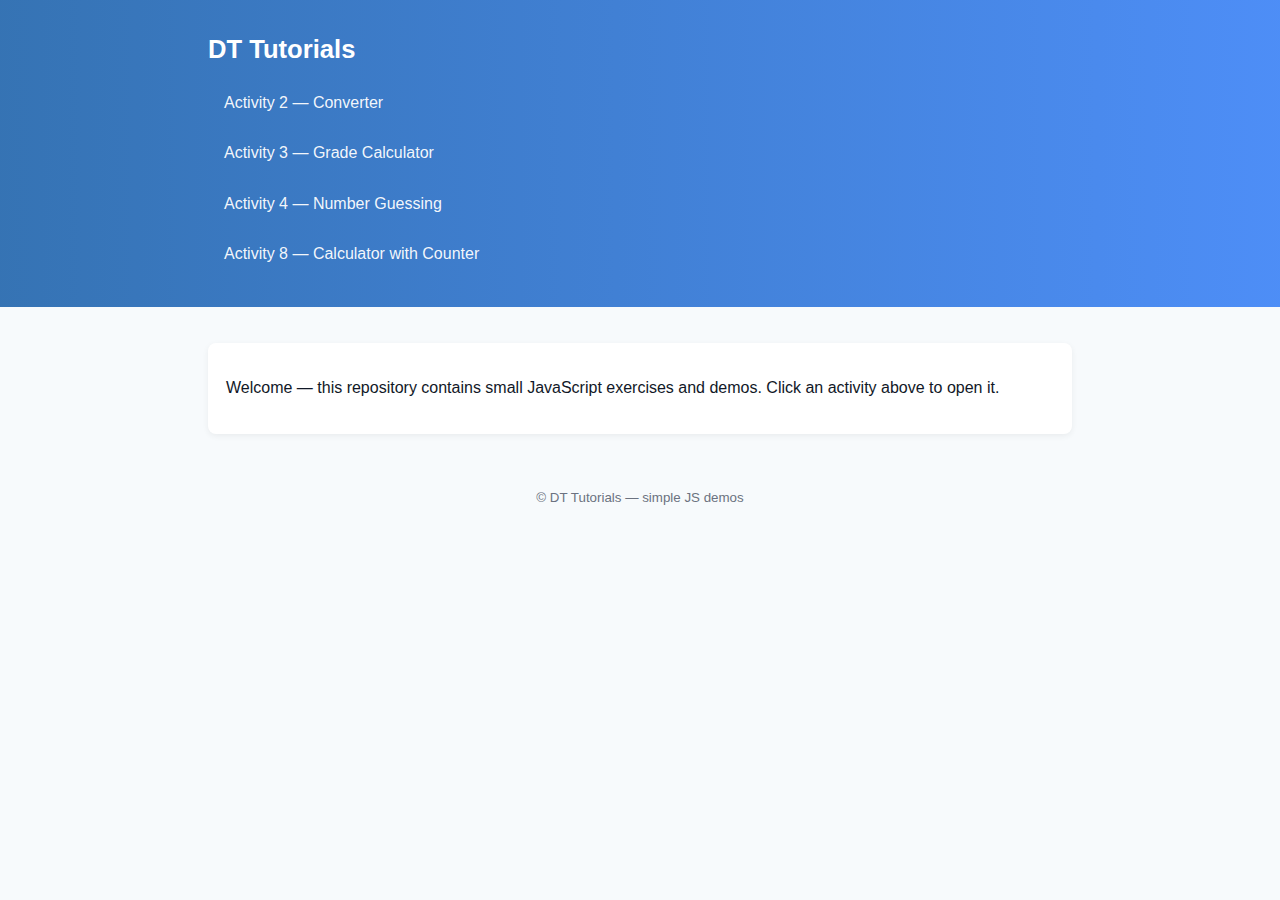
<file: index.html>
<!DOCTYPE html>
<html lang="en">
<head>
    <meta charset="UTF-8">
    <meta name="viewport" content="width=device-width, initial-scale=1.0">
    <title>DT Tutorials</title>
    <link rel="stylesheet" href="styles.css">
    <script src="object.js" defer></script>

    <!-- <script>
    const multiply = (a, b) => a * b;
    console.log(multiply(4, 5)); // Output: 20
  </script> -->
  
    <style>
        /* div {
          color: red;
          font-size: 40px;  
        }

        #boxid1 {
            color: violet;
            font-size: 40px;
        }

        #boxid2 {
            color: rgb(134, 90, 0);
            font-size: 40px;
        }

        #boxid3 {
            color: rgb(255, 89, 0);
            font-size: 40px;
        }

        div p {
            color: blue;
            font-size: 40px;
        } */

        /* .boxmodel {
            padding: 10px;
            background-color: lightcoral;
            border: 5px solid black;
            margin: 30px;
            display: flex;
            flex-direction: column-reverse;
            justify-content: center;
            align-items: center;
            height: 50px;
            border-radius: 10px;
        }

        .img {
            width: 600px;
            height: 200px;
            border-radius: 10px;
            justify-content: center;
            align-items: center;
        } */


        /* body {
      font-family: Arial, sans-serif;
      padding: 20px;
      max-width: 500px;
      margin: auto;
    }
    label, input {
      display: block;
      margin-bottom: 10px;
    }
    #results {
      margin-top: 20px;
      font-weight: bold;
    } */

    </style>
</head>
<body>
    <header class="site-header">
        <div class="container">
            <h1>DT Tutorials</h1>
            <nav>
                <ul class="nav-list">
                    <li><a href="Activity-2/converter.html">Activity 2 — Converter</a></li>
                    <li><a href="Activity-3/gradecalculator.html">Activity 3 — Grade Calculator</a></li>
                    <li><a href="Activity-4/numberguessing.html">Activity 4 — Number Guessing</a></li>
                    <li><a href="Activity-8/calculatorWithCounter.html">Activity 8 — Calculator with Counter</a></li>
                </ul>
            </nav>
        </div>
    </header>

    <main class="container">
        <section class="hero">
            <p>Welcome — this repository contains small JavaScript exercises and demos. Click an activity above to open it.</p>
        </section>
    </main>

    <footer class="site-footer container">
        <small>© DT Tutorials — simple JS demos</small>
    </footer>
    <!-- <h1>Heading</h1>
    <h2>Heading 2</h2>
    <h3>Heading 3</h3>
    <h4>Heading 4</h4>
    <h5>Heading 5</h5>
    <h6>Heading 6</h6>
    <p>This is a paragraph tag</p>
    <span>This is a span tag.<br><i><strong>The big brown fox</strong></i></span>
    <hr>
    <br> -->

    <!-- <form>
        <input type="email" name="email" class="email"/>
        <input type="password" name="password" class="password"/>
        <button>Login</button>
    </form> -->

    <!-- <div>
     <p>This is the descendant</p>
    </div>
    <div class="box1" id="boxid1">
        Div 1
    </div>
    <div class="box2" id="boxid2">
        Div 2
    </div>
    <div class="box3" id="boxid3">
        Div 3
    </div> -->

        <!-- <div class="boxmodel">
            <p>This is the content</p>
        </div>
        <div class="boxmodel">
            <p>This is the content 2</p>
        </div>
        <div class="boxmodel">
            <p>This is the content 3</p>
        </div>
        <img class="img" src="bg.jpg" />
        <iframe width="560" height="315" src="https://www.youtube.com/embed/JuZQEzCJirs?si=NhRSXkrdC6dMRAPd" title="YouTube video player" frameborder="0" allow="accelerometer; autoplay; clipboard-write; encrypted-media; gyroscope; picture-in-picture; web-share" referrerpolicy="strict-origin-when-cross-origin" allowfullscreen></iframe> -->
    
    <!-- <h2>Student Grade Calculator</h2>

  <label for="project">Project (25%)</label>
  <input type="number" id="project" min="0" max="100" />

  <label for="quiz">Quiz (15%)</label>
  <input type="number" id="quiz" min="0" max="100" />

  <label for="midterm">Midterm (25%)</label>
  <input type="number" id="midterm" min="0" max="100" />

  <label for="finals">Finals (25%)</label>
  <input type="number" id="finals" min="0" max="100" />

  <label for="activities">Activities (10%)</label>
  <input type="number" id="activities" min="0" max="100" />

  <button id="calculateBtn" onclick="calculateGrade()">Calculate Grade</button>

  <div id="results">
    <p>Average: <span id="average">--</span></p>
    <p>Remarks: <span id="remarks">--</span></p>
  </div> -->


</body>
</html>
</file>
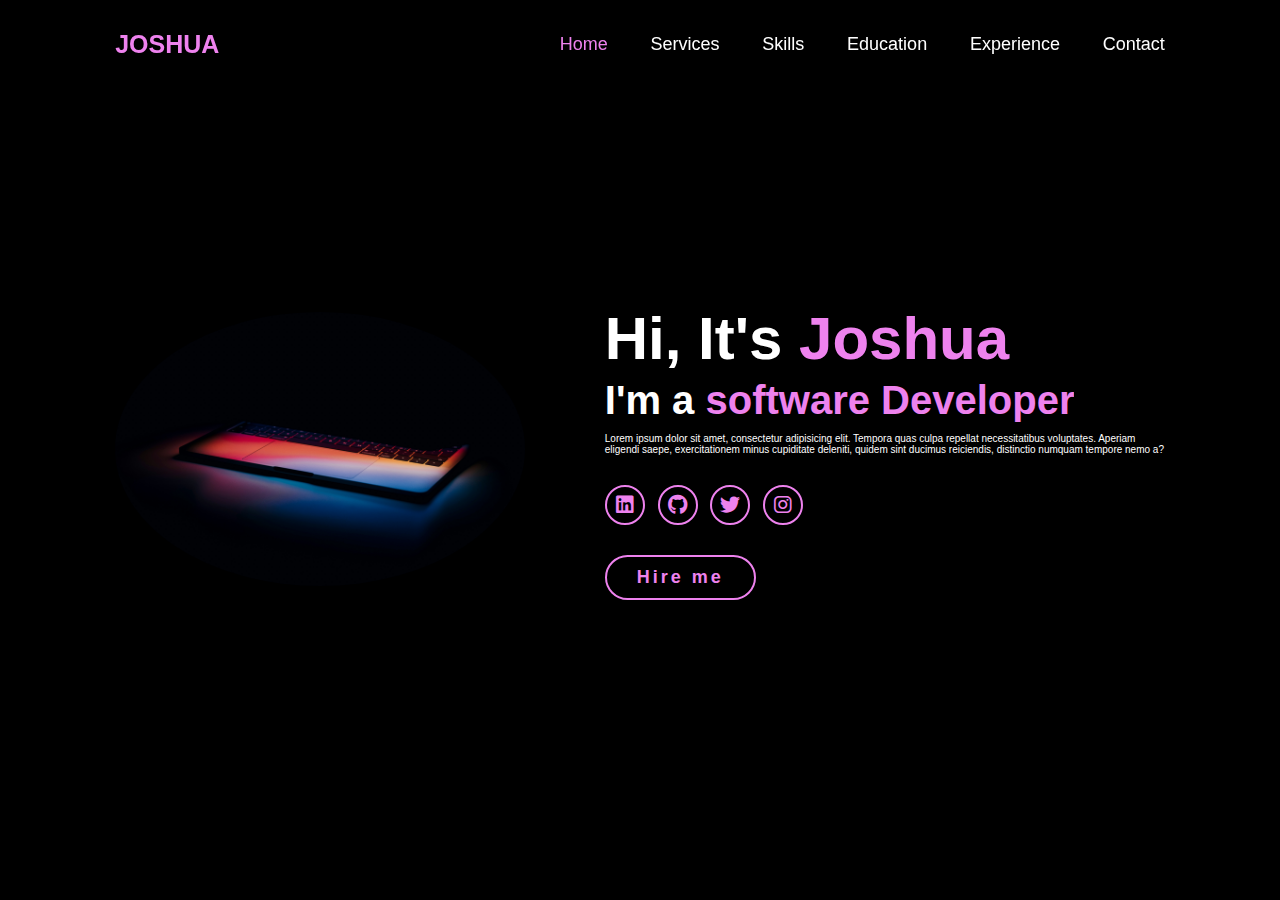
<file: Activity-1/index.html>
<!DOCTYPE html>
<html lang="en">
<head>
    <meta charset="UTF-8">
    <meta name="viewport" content="width=device-width, initial-scale=1.0">
    <link rel="stylesheet" href="https://cdnjs.cloudflare.com/ajax/libs/font-awesome/6.4.2/css/all.min.css">
    <link rel="stylesheet" href="style.css">
    <title>Portfolio Website</title>
</head>
<body>
    <header>
        <a href="#" class="logo">JOSHUA</a>
        <nav>
            <a href="#" class="active">Home</a>
            <a href="#">Services</a>
            <a href="#">Skills</a>
            <a href="#">Education</a>
            <a href="#">Experience</a>
            <a href="#">Contact</a>
        </nav>
    </header>
    <section class="home">
        <div class="home-img">
            <img src="main.jpg" alt="Laptop keyboard illuminated by colorful gradient light in a dark environment, creating a moody and creative atmosphere">
        </div>
        <div class="home-content">
            <h1>Hi, It's <span>Joshua</span></h1>
            <h3 class="typing-text">I'm a <span></span></h3>
            <p>Lorem ipsum dolor sit amet, consectetur adipisicing elit. Tempora quas culpa repellat necessitatibus voluptates. Aperiam eligendi saepe, exercitationem minus cupiditate deleniti, quidem sint ducimus reiciendis, distinctio numquam tempore nemo a?</p>
            <div class="social-icons">
                <a href="#"><i class="fa-brands fa-linkedin"></i></a>
                <a href="#"><i class="fa-brands fa-github"></i></a>
                <a href="#"><i class="fa-brands fa-twitter"></i></a>
                <a href="#"><i class="fa-brands fa-instagram"></i></a>
            </div>
            <a href="#" class="btn">Hire me</a>
        </div>
    </section>
</body>
</html>
</file>
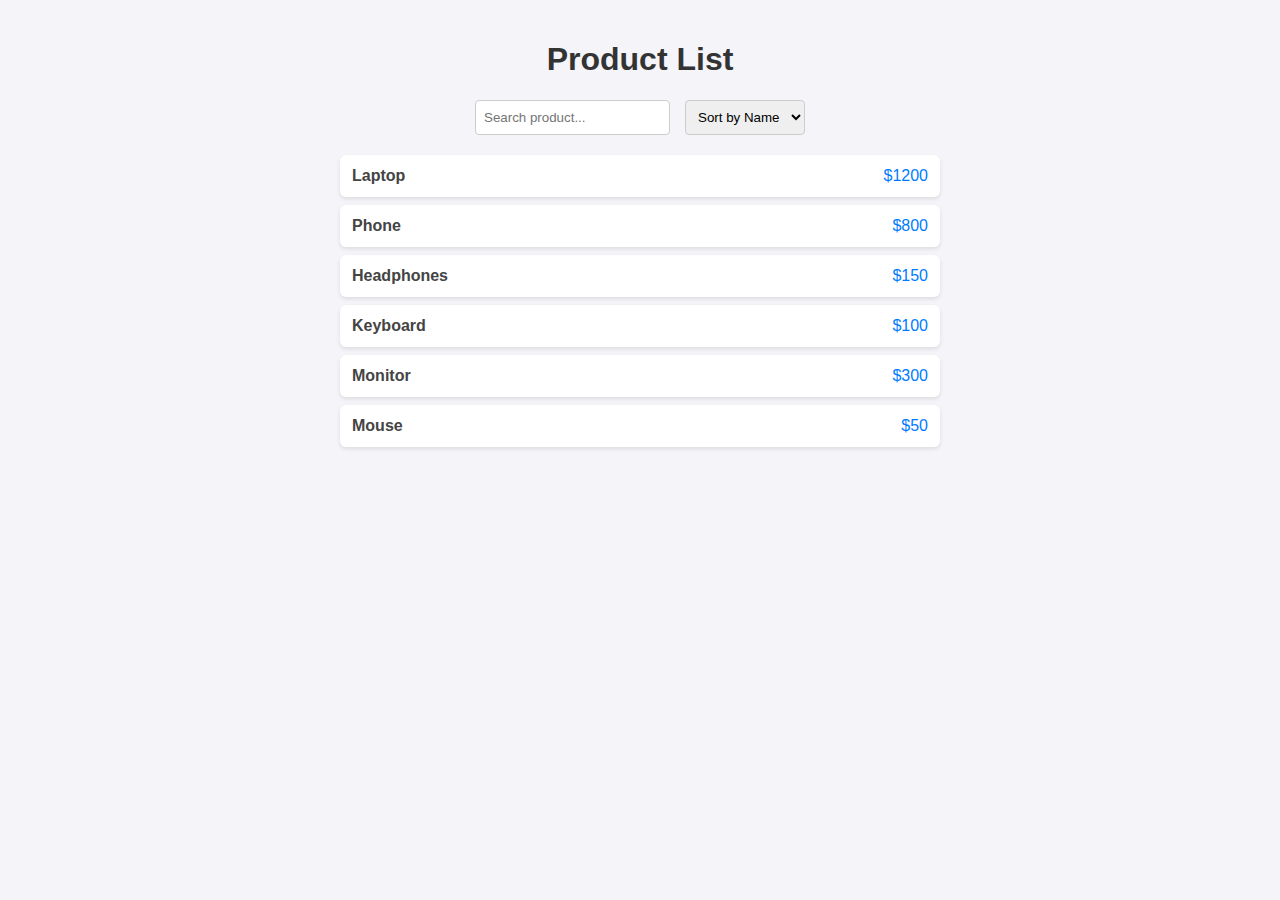
<file: Activity-13/index.html>
<!DOCTYPE html>
<html lang="en">
<head>
  <meta charset="UTF-8">
  <title>Product Filter & Sort</title>
  <style>
    body {
      font-family: Arial, sans-serif;
      background: #f4f4f9;
      margin: 0;
      padding: 20px;
    }

    h1 {
      text-align: center;
      color: #333;
    }

    .controls {
      display: flex;
      justify-content: center;
      gap: 15px;
      margin-bottom: 20px;
    }

    select, input {
      padding: 8px;
      border: 1px solid #ccc;
      border-radius: 4px;
    }

    ul {
      list-style: none;
      padding: 0;
      max-width: 600px;
      margin: auto;
    }

    li {
      background: #fff;
      margin: 8px 0;
      padding: 12px;
      border-radius: 6px;
      box-shadow: 0 2px 4px rgba(0,0,0,0.1);
      display: flex;
      justify-content: space-between;
    }

    .name {
      font-weight: bold;
      color: #444;
    }

    .price {
      color: #007bff;
    }
  </style>
</head>
<body>
  <h1>Product List</h1>

  <div class="controls">
    <input type="text" id="search" placeholder="Search product...">
    <select id="sort">
      <option value="name">Sort by Name</option>
      <option value="price">Sort by Price</option>
    </select>
  </div>

  <ul id="product-list"></ul>

  <script src="script.js"></script>
</body>
</html>
</file>
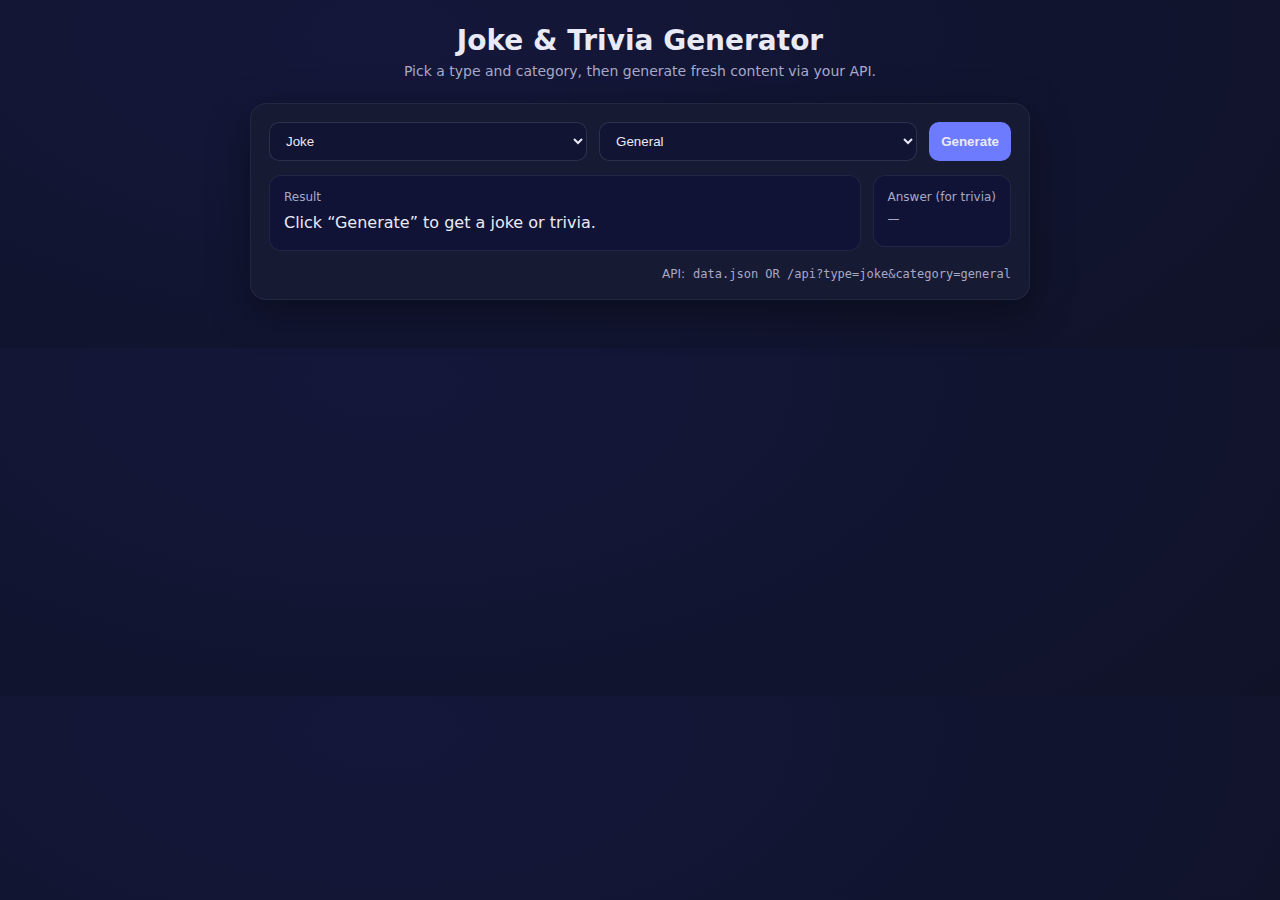
<file: Activity-14/index.html>
<!DOCTYPE html>
<html lang="en">
<head>
  <meta charset="UTF-8" />
  <title>Joke & Trivia Generator</title>
  <meta name="viewport" content="width=device-width, initial-scale=1" />
  <style>
    :root {
      --bg: #0f1226;
      --card: #171a33;
      --accent: #6c7bff;
      --text: #eaeaf7;
      --muted: #a8a8c7;
      --danger: #ff6b6b;
    }
    * { box-sizing: border-box; }
    body {
      margin: 0; padding: 24px; font-family: Inter, system-ui, Arial, sans-serif;
      background: radial-gradient(1200px 600px at 30% 10%, #14173a, #0f1226);
      color: var(--text);
    }
    header { text-align: center; margin-bottom: 20px; }
    h1 { margin: 0 0 6px; font-size: 28px; }
    p.subtitle { margin: 0; color: var(--muted); font-size: 14px; }

    .container {
      max-width: 780px; margin: 24px auto; background: var(--card);
      border: 1px solid rgba(255,255,255,0.06); border-radius: 16px; padding: 18px;
      box-shadow: 0 12px 40px rgba(0,0,0,0.35);
    }

    .controls {
      display: grid; grid-template-columns: 1fr 1fr auto; gap: 12px; margin-bottom: 14px;
    }
    select, button {
      padding: 10px 12px; border-radius: 10px; border: 1px solid rgba(255,255,255,0.12);
      background: #111432; color: var(--text);
      outline: none;
    }
    button {
      background: var(--accent); border: none; font-weight: 600; cursor: pointer;
      transition: transform .06s ease, filter .2s ease;
    }
    button:hover { filter: brightness(1.05); }
    button:active { transform: translateY(1px); }

    .row {
      display: grid; grid-template-columns: 1fr auto; gap: 12px; align-items: start;
    }

    .card {
      background: #101335; border: 1px solid rgba(255,255,255,0.08);
      border-radius: 12px; padding: 14px; min-height: 72px;
    }
    .label { font-size: 12px; color: var(--muted); margin-bottom: 6px; }
    .content { font-size: 16px; line-height: 1.6; word-wrap: break-word; }

    .error {
      margin-top: 8px; padding: 8px 10px; border-radius: 10px;
      background: rgba(255,107,107,0.1); border: 1px solid rgba(255,107,107,0.35);
      color: var(--danger); font-size: 13px; display: none;
    }

    .footer {
      margin-top: 16px; display: flex; gap: 8px; justify-content: flex-end;
    }
    .small { font-size: 12px; color: var(--muted); }
    .endpoint { font-family: ui-monospace, SFMono-Regular, Menlo, monospace; }
  </style>
</head>
<body>
  <header>
    <h1>Joke & Trivia Generator</h1>
    <p class="subtitle">Pick a type and category, then generate fresh content via your API.</p>
  </header>

  <div class="container">
    <div class="controls">
      <select id="type">
        <option value="joke">Joke</option>
        <option value="trivia">Trivia</option>
      </select>

      <select id="category">
        <!-- Joke categories -->
        <option value="general">General</option>
        <option value="programming">Programming</option>
        <option value="dad">Dad</option>
        <!-- Trivia categories -->
        <option value="science">Science</option>
        <option value="history">History</option>
        <option value="geography">Geography</option>
        <option value="sports">Sports</option>
      </select>

      <button id="generate">Generate</button>
    </div>

    <div class="row">
      <div class="card">
        <div class="label">Result</div>
        <div id="result" class="content">Click “Generate” to get a joke or trivia.</div>
      </div>

      <div>
        <div class="card">
          <div class="label">Answer (for trivia)</div>
          <div id="answer" class="content small">—</div>
        </div>
      </div>
    </div>

    <div id="error" class="error">Something went wrong. Please try again.</div>

    <div class="footer small">
      <span>API:</span>
      <span id="endpoint" class="endpoint">/api?type=joke&category=general</span>
    </div>
  </div>

  <script src="app.js"></script>
</body>
</html>
</file>
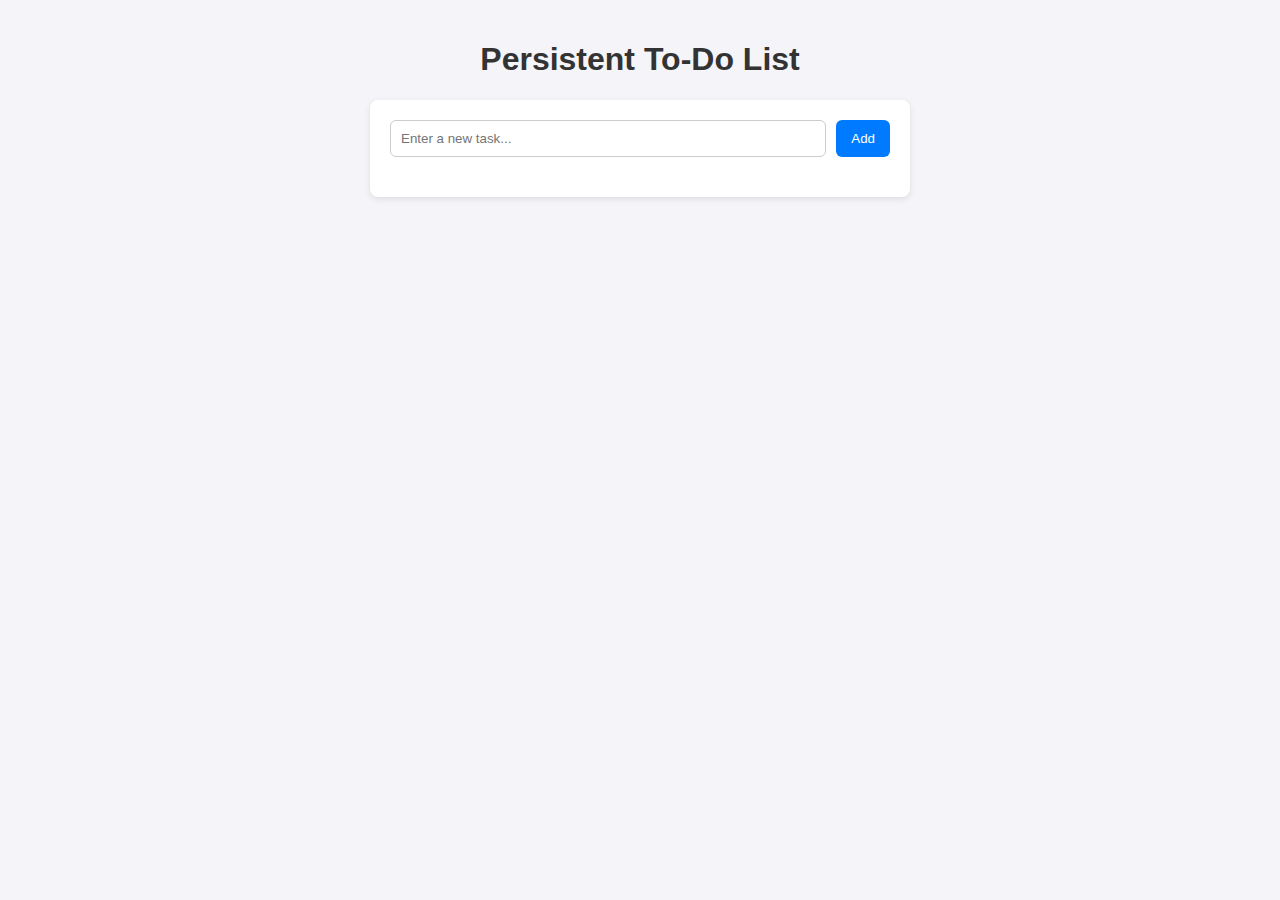
<file: Activity-15/index.html>
<!DOCTYPE html>
<html lang="en">
<head>
  <meta charset="UTF-8">
  <title>Persistent To-Do List</title>
  <style>
    body {
      font-family: Arial, sans-serif;
      background: #f4f4f9;
      margin: 0;
      padding: 20px;
    }

    h1 {
      text-align: center;
      color: #333;
    }

    .todo-container {
      max-width: 500px;
      margin: auto;
      background: #fff;
      padding: 20px;
      border-radius: 8px;
      box-shadow: 0 2px 6px rgba(0,0,0,0.1);
    }

    .input-group {
      display: flex;
      gap: 10px;
      margin-bottom: 20px;
    }

    input[type="text"] {
      flex: 1;
      padding: 10px;
      border: 1px solid #ccc;
      border-radius: 6px;
    }

    button {
      padding: 10px 15px;
      border: none;
      border-radius: 6px;
      background: #007bff;
      color: #fff;
      cursor: pointer;
    }

    button:hover {
      background: #0056b3;
    }

    ul {
      list-style: none;
      padding: 0;
    }

    li {
      display: flex;
      justify-content: space-between;
      align-items: center;
      background: #f9f9f9;
      margin-bottom: 10px;
      padding: 10px;
      border-radius: 6px;
    }

    .completed {
      text-decoration: line-through;
      color: #888;
    }

    .actions button {
      margin-left: 5px;
      background: #dc3545;
    }

    .actions button.edit {
      background: #28a745;
    }

    .actions button:hover {
      opacity: 0.9;
    }
  </style>
</head>
<body>
  <h1>Persistent To-Do List</h1>
  <div class="todo-container">
    <div class="input-group">
      <input type="text" id="taskInput" placeholder="Enter a new task...">
      <button id="addBtn">Add</button>
    </div>
    <ul id="taskList"></ul>
  </div>

  <script src="script.js"></script>
</body>
</html>
</file>
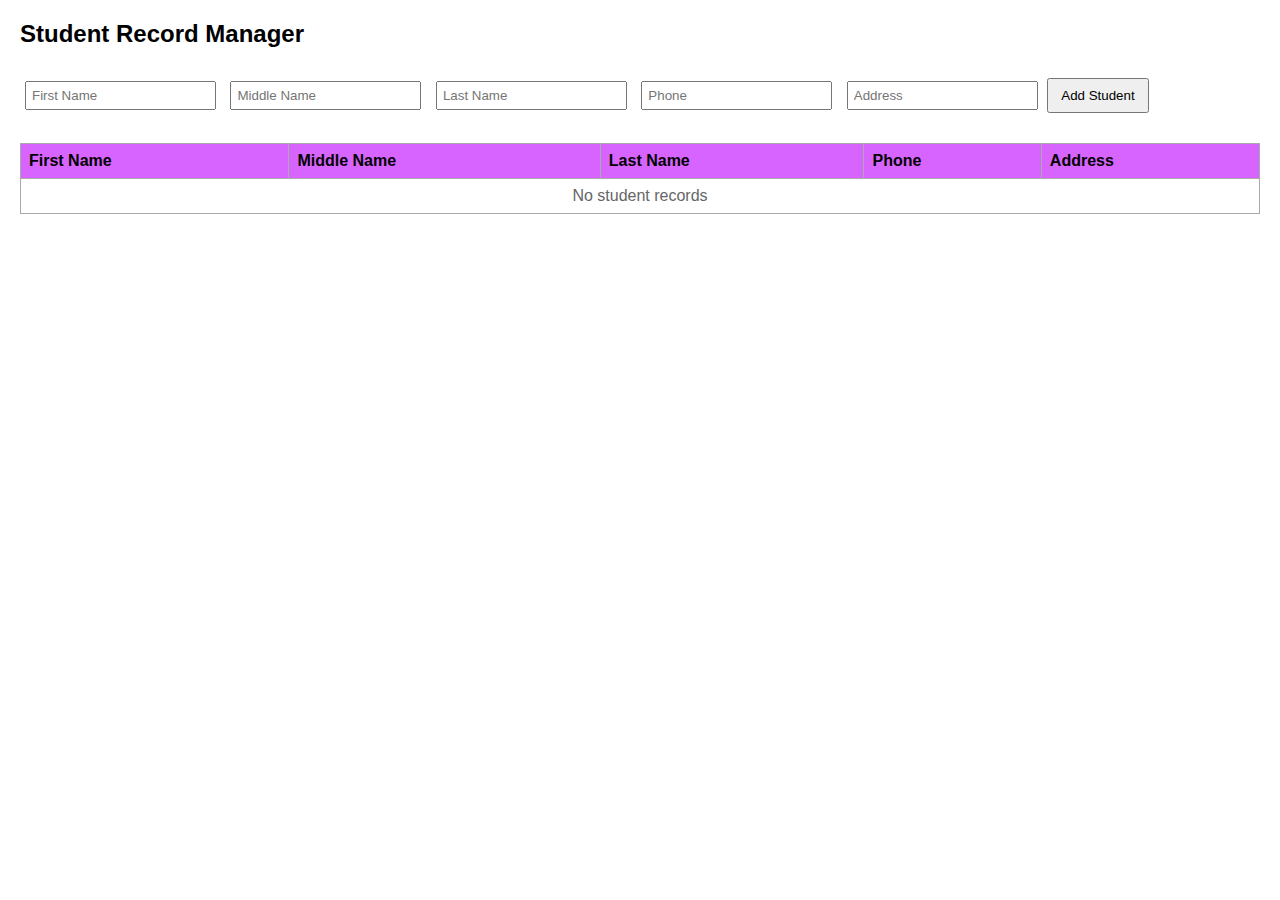
<file: Activity-5/index.html>
<!DOCTYPE html>
<html>
<head>
  <title>Student Record Manager</title>
  <script src="studentRecord.js"></script>
  <style>
    body {
      font-family: Arial, sans-serif;
      margin: 20px;
    }
    input {
      margin: 5px;
      padding: 5px;
    }
    button {
      margin: 10px 0;
      padding: 8px 12px;
    }
    table {
      width: 100%;
      border-collapse: collapse;
      margin-top: 20px;
    }
    th, td {
      border: 1px solid #aaa;
      padding: 8px;
      text-align: left;
    }
    th {
      background-color: #d864ff;
    }
  </style>
</head>
<body>

  <h2>Student Record Manager</h2>

  <div>
    <input type="text" id="firstName" placeholder="First Name">
    <input type="text" id="middleName" placeholder="Middle Name">
    <input type="text" id="lastName" placeholder="Last Name">
    <input type="text" id="phone" placeholder="Phone">
    <input type="text" id="address" placeholder="Address">
    <button id="addBtn">Add Student</button>
  </div>

  <table id="studentTable">
    <thead>
      <tr>
        <th>First Name</th>
        <th>Middle Name</th>
        <th>Last Name</th>
        <th>Phone</th>
        <th>Address</th>
      </tr>
    </thead>
    <tbody>
      <!-- Student rows will appear here -->
    </tbody>
  </table>
</body>
</html>
</body>
</html>
</file>
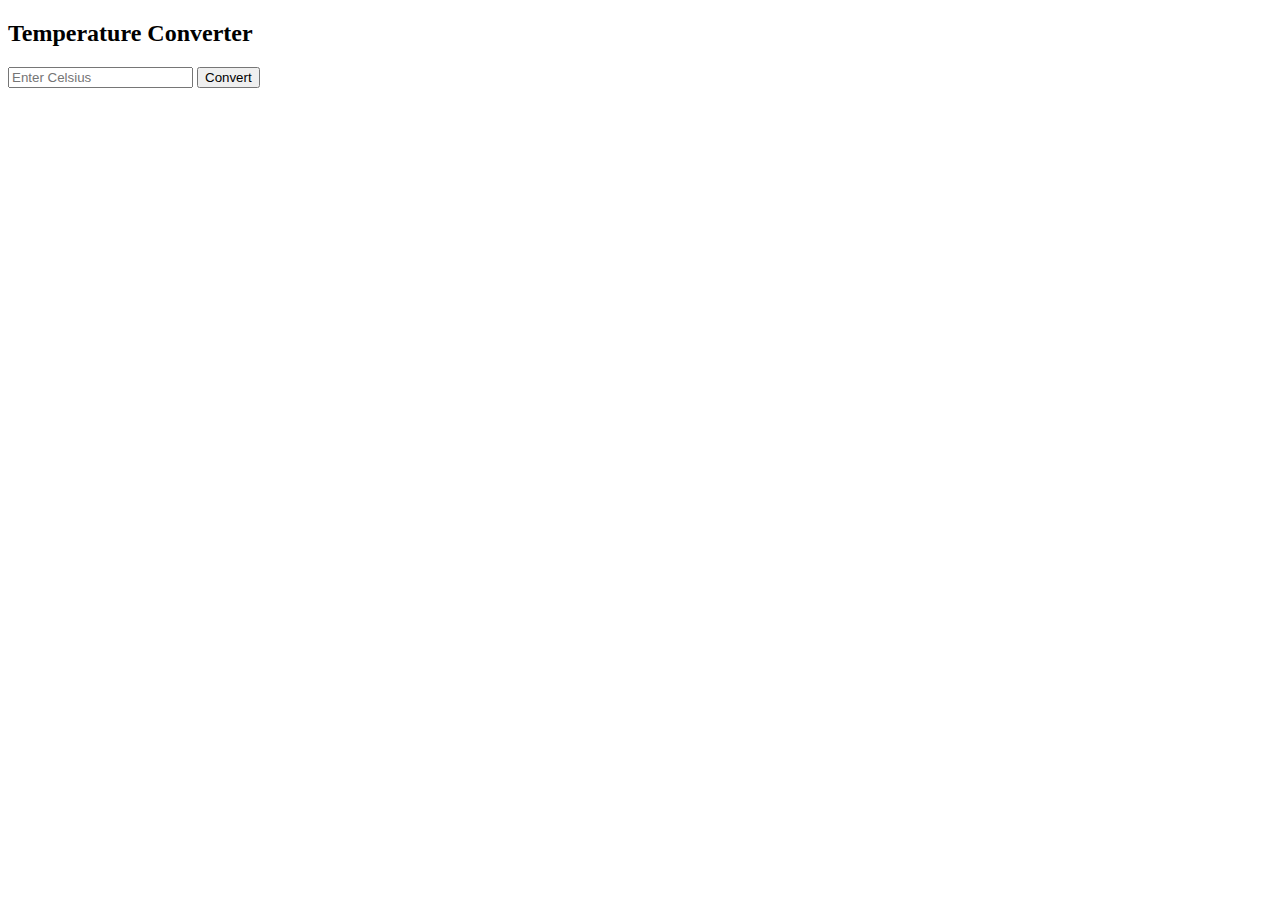
<file: converter.html>
<!DOCTYPE html>
<html lang="en">
<head>
  <meta charset="UTF-8">
  <title>Celsius to Fahrenheit Converter</title>
</head>
<body>

  <h2>Temperature Converter</h2>

  <input type="number" placeholder="Enter Celsius" id="celsius">
  <button onclick="convertTemp()">Convert</button>

  <p id="result"></p>

  <script>
    function convertTemp() {
      let celsius = document.getElementById("celsius").value;
      celsius = parseFloat(celsius);

      if (isNaN(celsius)) {
        document.getElementById("result").textContent = "Please enter a valid number.";
        return;
      }

      let fahrenheit = (celsius * 9/5) + 32;
      document.getElementById("result").textContent = 
        `${celsius}°C is equal to ${fahrenheit.toFixed(2)}°F`;
    }
  </script>

</body>
</html>
</file>
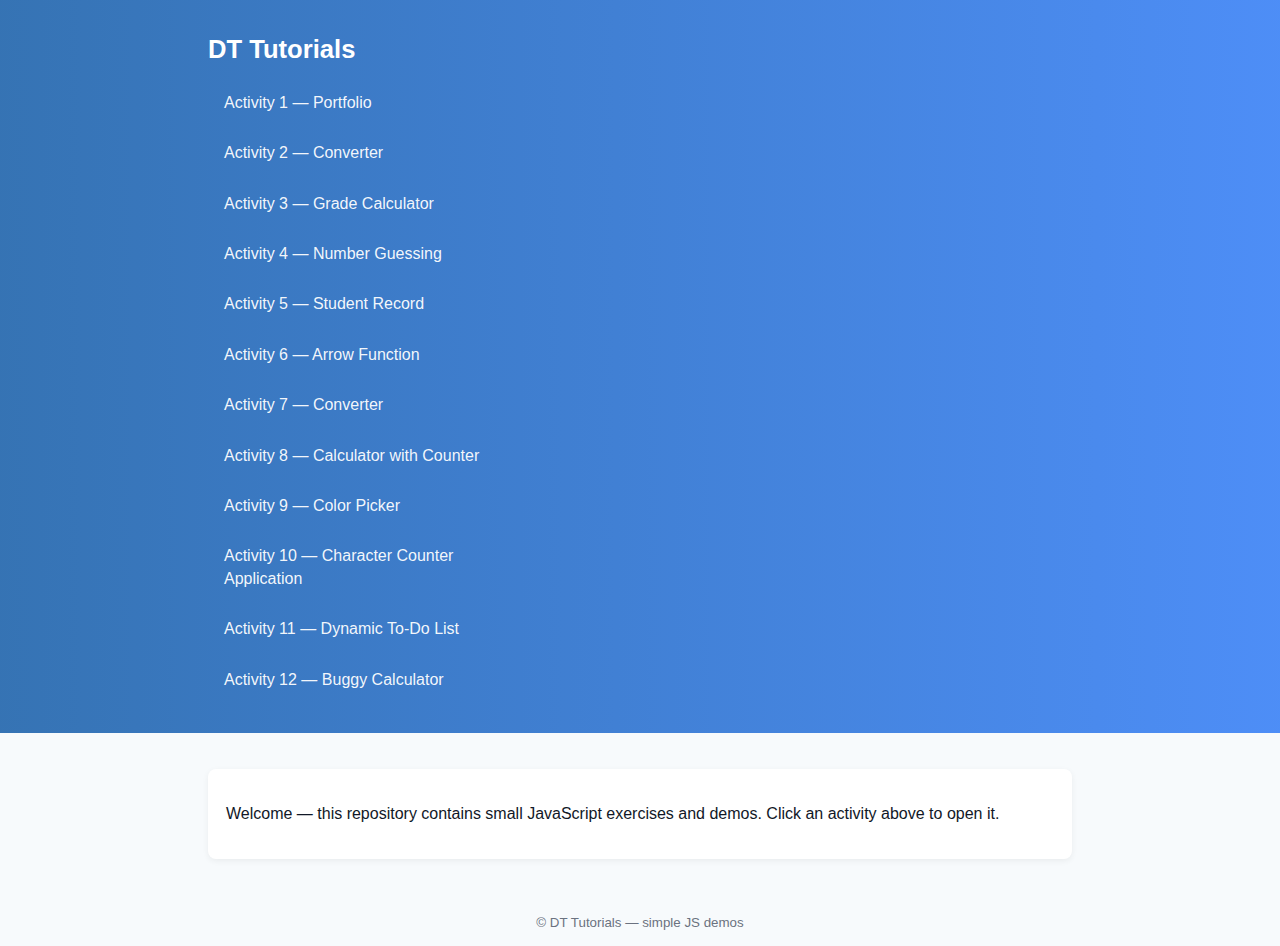
<file: html.html>
<!DOCTYPE html>
<html lang="en">
<head>
    <meta charset="UTF-8">
    <meta name="viewport" content="width=device-width, initial-scale=1.0">
    <title>DT Tutorials</title>
    <link rel="stylesheet" href="styles.css">
        <script src="object.js" defer></script>
</head>
<body>
    <header class="site-header">
        <div class="container">
            <h1>DT Tutorials</h1>
            <nav>
                <ul class="nav-list">
                    <li><a href="Activity-1/index.html">Activity 1 — Portfolio</a></li>
                    <li><a href="Activity-2/converter.html">Activity 2 — Converter</a></li>
                    <li><a href="Activity-3/gradecalculator.html">Activity 3 — Grade Calculator</a></li>
                    <li><a href="Activity-4/numberguessing.html">Activity 4 — Number Guessing</a></li>
                    <li><a href="Activity-5/studentRecord.html">Activity 5 — Student Record</a></li>
                    <li><a href="Activity-6/arrowFunction.js">Activity 6 — Arrow Function</a></li>
                    <li><a href="Activity-7/destructuring.js">Activity 7 — Converter</a></li>
                    <li><a href="Activity-8/calculatorWithCounter.html">Activity 8 — Calculator with Counter</a></li>
                    <li><a href="Activity-9/colorPicker.html">Activity 9 — Color Picker</a></li>
                    <li><a href="Activity-10/characterCounterApp.html">Activity 10 — Character Counter Application</a></li>
                    <li><a href="Activity-11/todoList.html">Activity 11 — Dynamic To-Do List</a></li>
                    <li><a href="Activity-12/buggyCalculator.html">Activity 12 — Buggy Calculator</a></li>
                </ul>
            </nav>
        </div>
    </header>

    <main class="container">
        <section class="hero">
            <p>Welcome — this repository contains small JavaScript exercises and demos. Click an activity above to open it.</p>
        </section>
    </main>

    <footer class="site-footer container">
        <small>© DT Tutorials — simple JS demos</small>
    </footer>
    <!-- <h1>Heading</h1>
    <h2>Heading 2</h2>
    <h3>Heading 3</h3>
    <h4>Heading 4</h4>
    <h5>Heading 5</h5>
    <h6>Heading 6</h6>
    <p>This is a paragraph tag</p>
    <span>This is a span tag.<br><i><strong>The big brown fox</strong></i></span>
    <hr>
    <br> -->

    <!-- <form>
        <input type="email" name="email" class="email"/>
        <input type="password" name="password" class="password"/>
        <button>Login</button>
    </form> -->

    <!-- <div>
     <p>This is the descendant</p>
    </div>
    <div class="box1" id="boxid1">
        Div 1
    </div>
    <div class="box2" id="boxid2">
        Div 2
    </div>
    <div class="box3" id="boxid3">
        Div 3
    </div> -->

        <!-- <div class="boxmodel">
            <p>This is the content</p>
        </div>
        <div class="boxmodel">
            <p>This is the content 2</p>
        </div>
        <div class="boxmodel">
            <p>This is the content 3</p>
        </div>
        <img class="img" src="bg.jpg" />
        <iframe width="560" height="315" src="https://www.youtube.com/embed/JuZQEzCJirs?si=NhRSXkrdC6dMRAPd" title="YouTube video player" frameborder="0" allow="accelerometer; autoplay; clipboard-write; encrypted-media; gyroscope; picture-in-picture; web-share" referrerpolicy="strict-origin-when-cross-origin" allowfullscreen></iframe> -->
    
    <!-- <h2>Student Grade Calculator</h2>

  <label for="project">Project (25%)</label>
  <input type="number" id="project" min="0" max="100" />

  <label for="quiz">Quiz (15%)</label>
  <input type="number" id="quiz" min="0" max="100" />

  <label for="midterm">Midterm (25%)</label>
  <input type="number" id="midterm" min="0" max="100" />

  <label for="finals">Finals (25%)</label>
  <input type="number" id="finals" min="0" max="100" />

  <label for="activities">Activities (10%)</label>
  <input type="number" id="activities" min="0" max="100" />

  <button id="calculateBtn" onclick="calculateGrade()">Calculate Grade</button>

  <div id="results">
    <p>Average: <span id="average">--</span></p>
    <p>Remarks: <span id="remarks">--</span></p>
  </div> -->


</body>
</html>
</file>
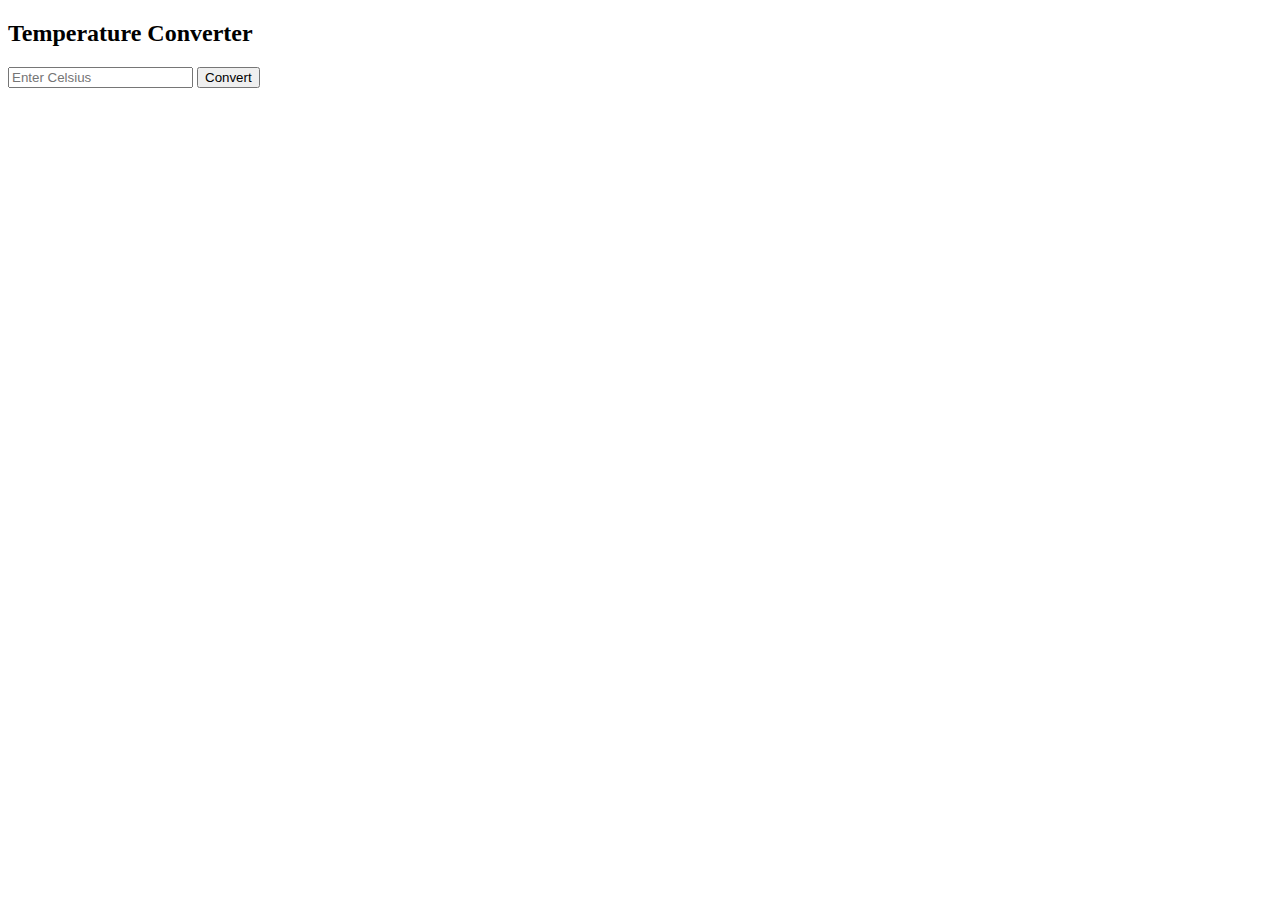
<file: Activity#2/converter.html>
<!DOCTYPE html>
<html lang="en">
<head>
  <meta charset="UTF-8">
  <title>Celsius to Fahrenheit Converter</title>
</head>
<body>

  <h2>Temperature Converter</h2>

  <input type="number" placeholder="Enter Celsius" id="celsius">
  <button onclick="convertTemp()">Convert</button>

  <p id="result"></p>

  <script>
    function convertTemp() {
      let celsius = document.getElementById("celsius").value;
      celsius = parseFloat(celsius);

      if (isNaN(celsius)) {
        document.getElementById("result").textContent = "Please enter a valid number.";
        return;
      }

      let fahrenheit = (celsius * 9/5) + 32;
      document.getElementById("result").textContent = 
        `${celsius}°C is equal to ${fahrenheit.toFixed(2)}°F`;
    }
  </script>

</body>
</html>
</file>
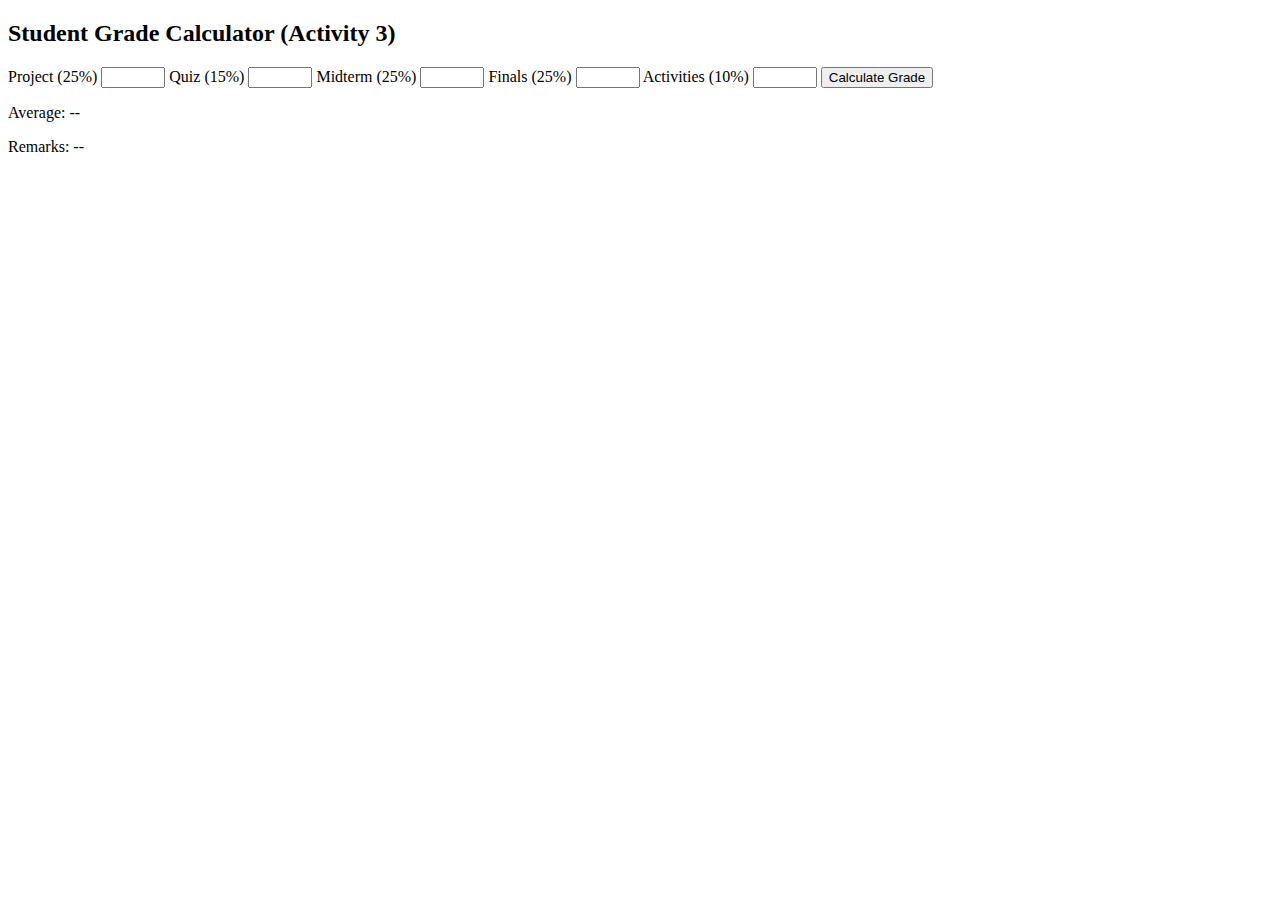
<file: Activity#3/gradecalculator.html>
<!DOCTYPE html>
<html lang="en">
<head>
  <meta charset="UTF-8">
  <meta name="viewport" content="width=device-width, initial-scale=1.0">
  <title>Activity 3 — Grade Calculator</title>
</head>
<body>
  <h2>Student Grade Calculator (Activity 3)</h2>

  <label for="project">Project (25%)</label>
  <input type="number" id="project" min="0" max="100" />

  <label for="quiz">Quiz (15%)</label>
  <input type="number" id="quiz" min="0" max="100" />

  <label for="midterm">Midterm (25%)</label>
  <input type="number" id="midterm" min="0" max="100" />

  <label for="finals">Finals (25%)</label>
  <input type="number" id="finals" min="0" max="100" />

  <label for="activities">Activities (10%)</label>
  <input type="number" id="activities" min="0" max="100" />

  <button id="calculateBtn">Calculate Grade</button>

  <div id="results">
    <p>Average: <span id="average">--</span></p>
    <p>Remarks: <span id="remarks">--</span></p>
  </div>

  <script src="gradecalculator.js"></script>
</body>
</html>
</file>
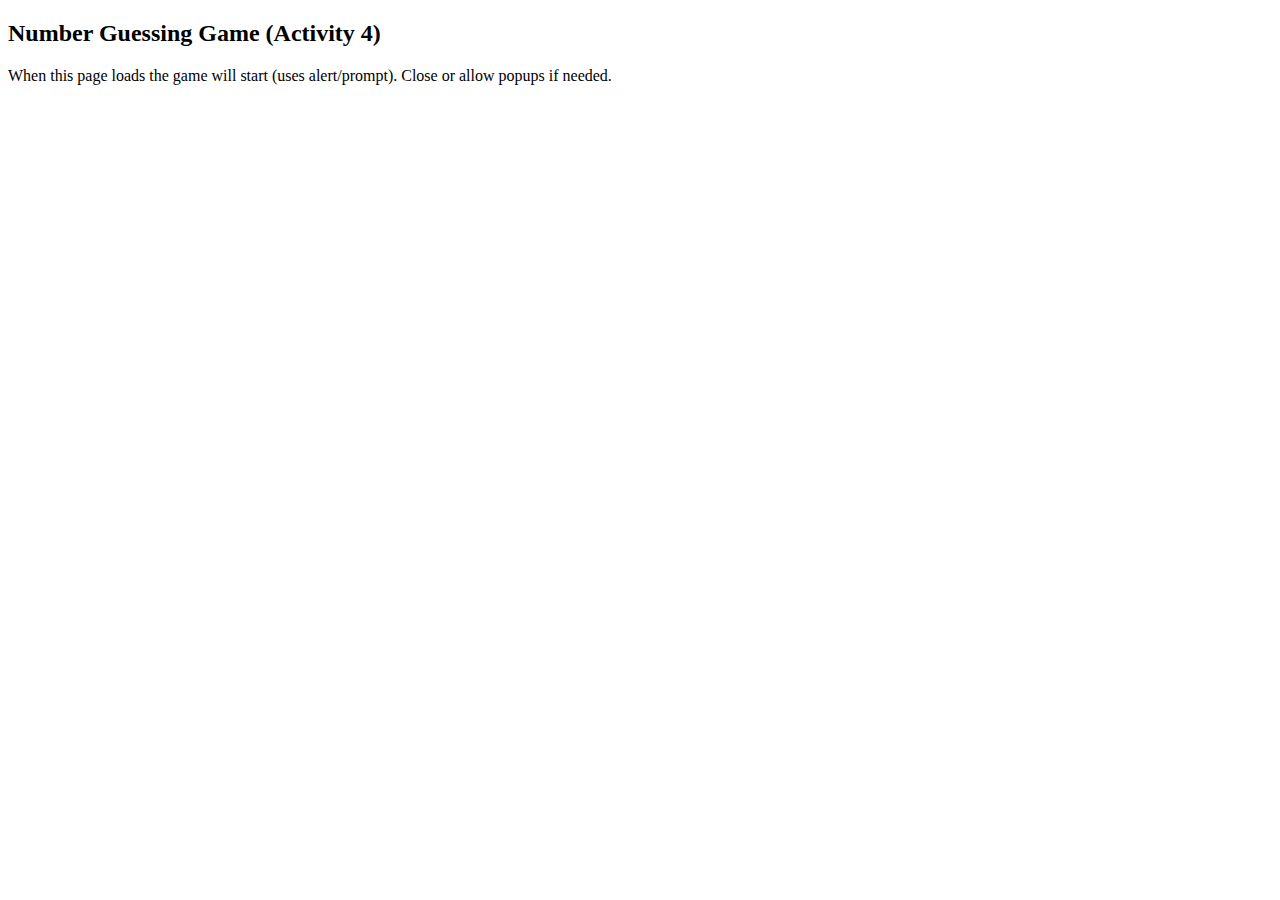
<file: Activity#4/numberguessing.html>
<!DOCTYPE html>
<html lang="en">
<head>
  <meta charset="UTF-8">
  <meta name="viewport" content="width=device-width, initial-scale=1.0">
  <title>Activity 4 — Number Guessing</title>
</head>
<body>
  <h2>Number Guessing Game (Activity 4)</h2>
  <p>When this page loads the game will start (uses alert/prompt). Close or allow popups if needed.</p>

  <script src="numberguessing.js" defer></script>
</body>
</html>
</file>
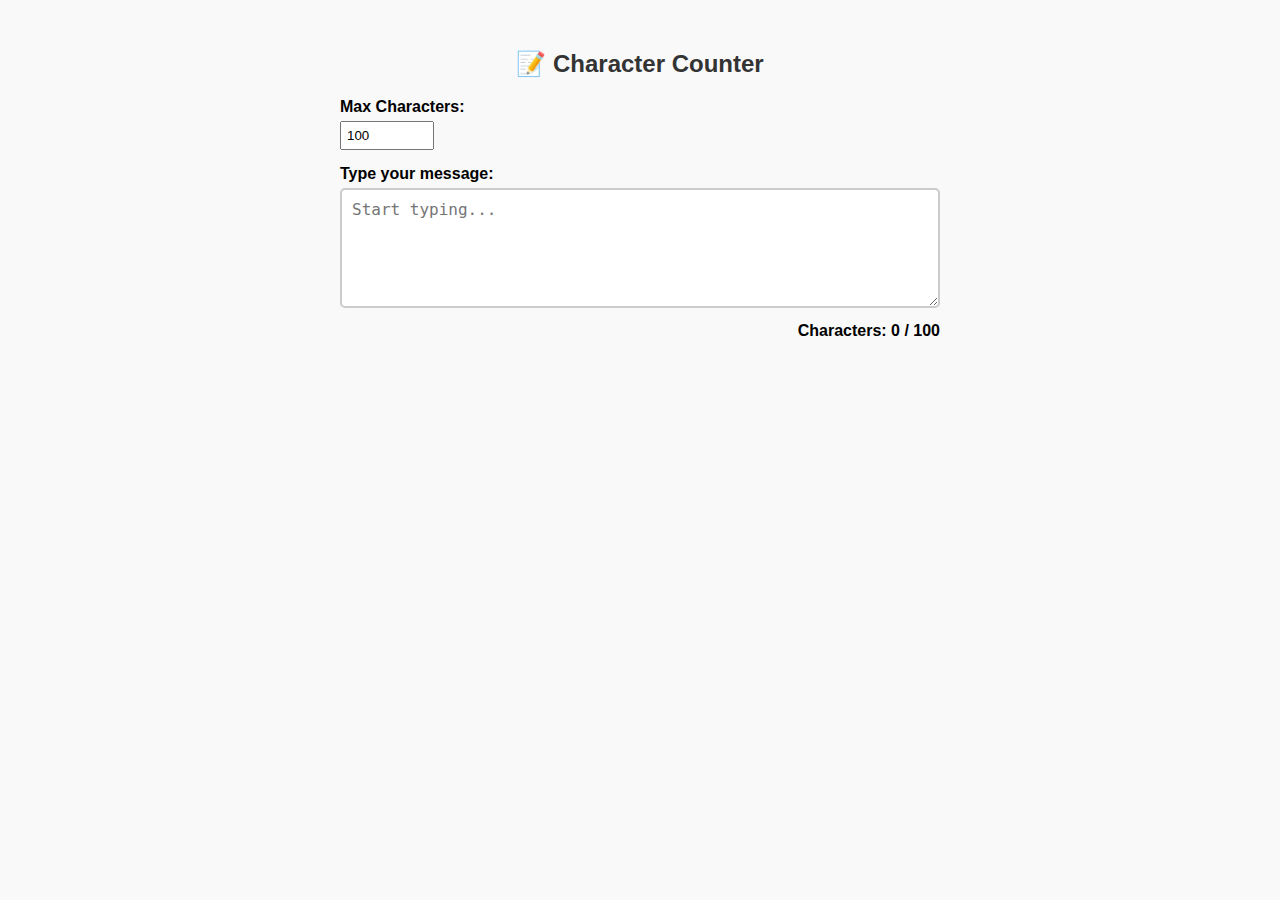
<file: Activity-10/characterCounterApp.html>
<!DOCTYPE html>
<html lang="en">
<head>
  <meta charset="UTF-8">
  <title>Character Counter</title>
  <style>
    body {
      font-family: Arial, sans-serif;
      padding: 30px;
      background-color: #f9f9f9;
      max-width: 600px;
      margin: auto;
    }

    h2 {
      color: #333;
      text-align: center;
    }

    textarea {
      width: 100%;
      height: 120px;
      padding: 10px;
      font-size: 16px;
      resize: vertical;
      border: 2px solid #ccc;
      border-radius: 5px;
      box-sizing: border-box;
    }

    #counter {
      margin-top: 10px;
      font-weight: bold;
      font-size: 16px;
      text-align: right;
    }

    .limit-exceeded {
      color: red;
    }

    label {
      display: block;
      margin-bottom: 5px;
      font-weight: bold;
    }

    input[type="number"] {
      width: 80px;
      padding: 5px;
      margin-bottom: 15px;
    }
  </style>
</head>
<body>

  <h2>📝 Character Counter</h2>

  <label for="maxLimit">Max Characters:</label>
  <input type="number" id="maxLimit" value="100" min="1" />

  <label for="textInput">Type your message:</label>
  <textarea id="textInput" placeholder="Start typing..."></textarea>

  <div id="counter">Characters: 0 / 100</div>

  <script src="characterCounterApp.js"></script>
</body>
</html>
</file>
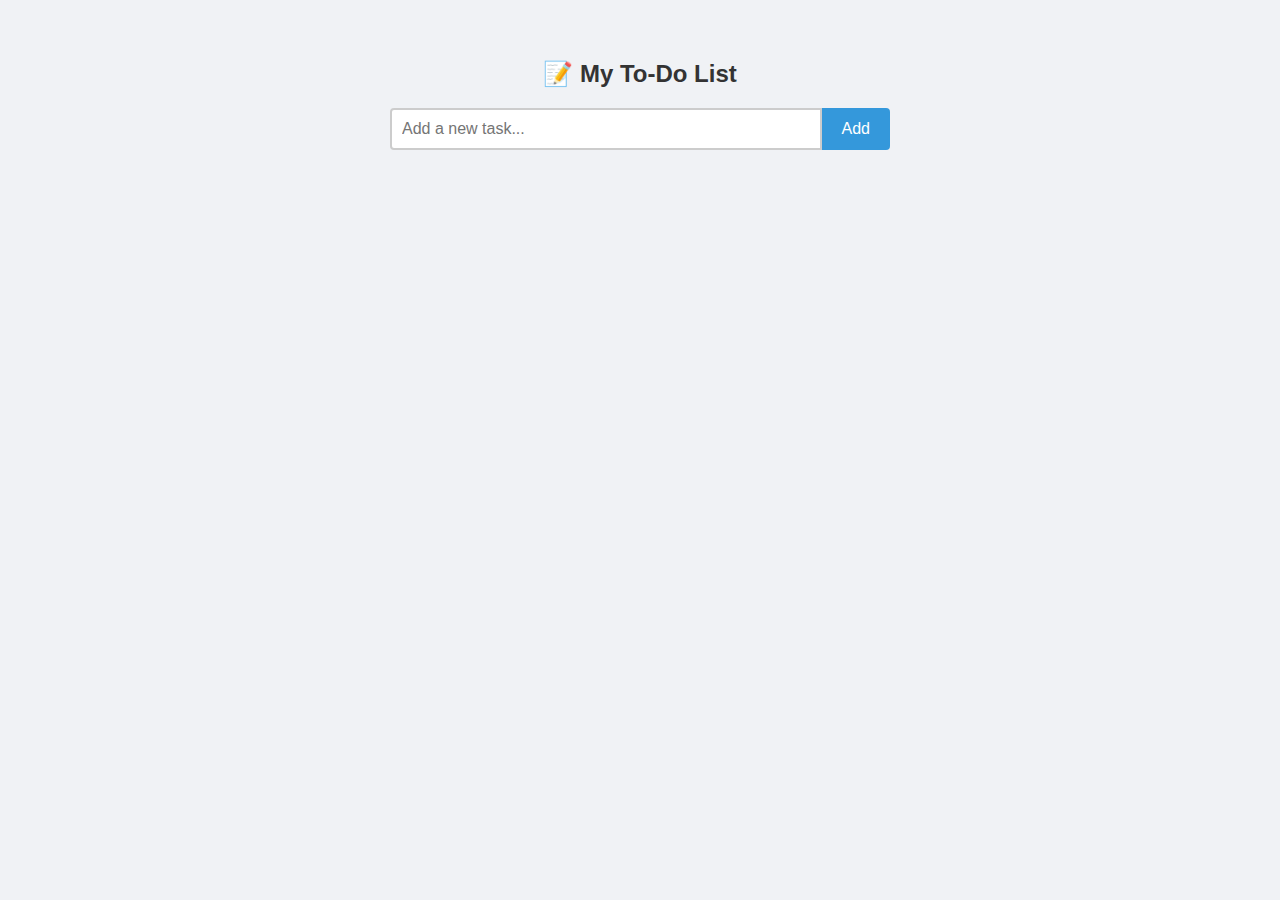
<file: Activity-11/todoList.html>
<!DOCTYPE html>
<html lang="en">
<head>
  <meta charset="UTF-8">
  <title>Dynamic To-Do List</title>
  <style>
    body {
      font-family: Arial, sans-serif;
      background: #f0f2f5;
      padding: 40px;
      max-width: 500px;
      margin: auto;
    }

    h2 {
      text-align: center;
      color: #333;
    }

    #todoForm {
      display: flex;
      margin-bottom: 20px;
    }

    #todoInput {
      flex: 1;
      padding: 10px;
      font-size: 16px;
      border: 2px solid #ccc;
      border-radius: 4px 0 0 4px;
    }

    #addBtn {
      padding: 10px 20px;
      font-size: 16px;
      border: none;
      background-color: #3498db;
      color: white;
      border-radius: 0 4px 4px 0;
      cursor: pointer;
    }

    #addBtn:hover {
      background-color: #2980b9;
    }

    ul {
      list-style: none;
      padding: 0;
    }

    li {
      background: #fff;
      padding: 12px 16px;
      margin-bottom: 10px;
      border-radius: 4px;
      display: flex;
      justify-content: space-between;
      align-items: center;
      box-shadow: 0 2px 4px rgba(0,0,0,0.1);
    }

    li.completed span {
      text-decoration: line-through;
      color: #888;
    }

    .actions button {
      margin-left: 8px;
      border: none;
      background: none;
      cursor: pointer;
      font-size: 16px;
    }

    .actions button:hover {
      color: #e74c3c;
    }
  </style>
</head>
<body>

  <h2>📝 My To-Do List</h2>

  <form id="todoForm">
    <input type="text" id="todoInput" placeholder="Add a new task..." required />
    <button type="submit" id="addBtn">Add</button>
  </form>

  <ul id="todoList"></ul>

  <script src="todoList.js"></script>
</body>
</html>
</file>
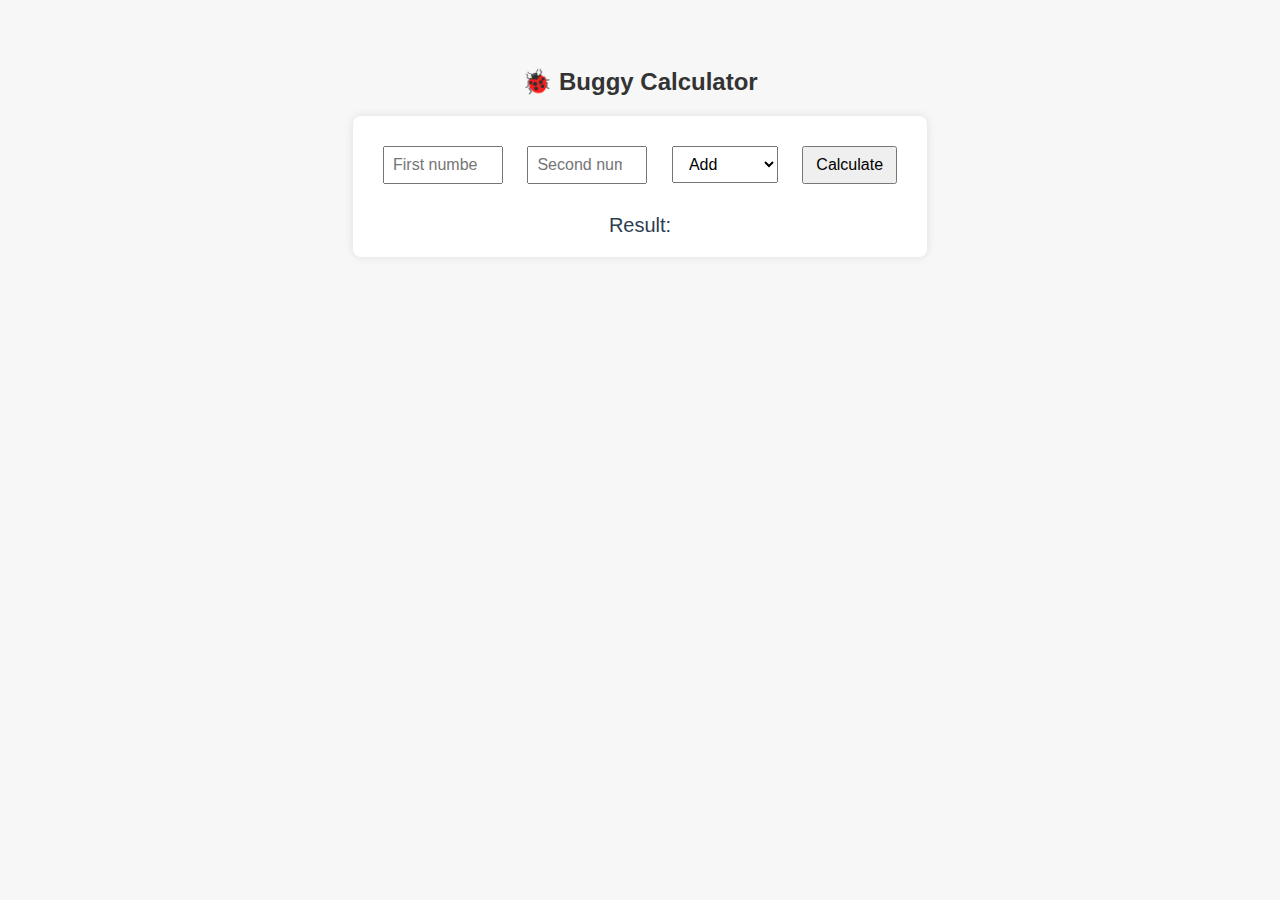
<file: Activity-12/buggyCalculator.html>
<!DOCTYPE html>
<html lang="en">
<head>
  <meta charset="UTF-8">
  <title>Buggy Calculator</title>
  <style>
    body {
      font-family: Arial, sans-serif;
      background: #f7f7f7;
      padding: 40px;
      text-align: center;
    }

    h2 {
      color: #333;
    }

    #calculator {
      background: #fff;
      padding: 20px;
      border-radius: 8px;
      display: inline-block;
      box-shadow: 0 0 10px rgba(0,0,0,0.1);
    }

    input[type="number"] {
      width: 100px;
      padding: 8px;
      margin: 10px;
      font-size: 16px;
    }

    select, button {
      padding: 8px 12px;
      font-size: 16px;
      margin: 10px;
    }

    #result {
      margin-top: 20px;
      font-size: 20px;
      color: #2c3e50;
    }
  </style>
</head>
<body>

  <h2>🐞 Buggy Calculator</h2>

  <div id="calculator">
    <input type="number" id="num1" placeholder="First number">
    <input type="number" id="num2" placeholder="Second number">

    <select id="operator">
      <option value="add">Add</option>
      <option value="sub">Subtract</option>
      <option value="mult">Multiply</option>
      <option value="div">Divide</option>
    </select>

    <button onclick="calculate()">Calculate</button>

    <div id="result">Result: </div>
  </div>

  <script src="buggyCalculator.js"></script>
</body>
</html>
</file>
<file: styles.css>
:root{
  --bg:#f7fafc;
  --accent:#2b6cb0;
  --muted:#6b7280;
  --container-width:900px;
}
*{box-sizing:border-box}
body{
  margin:0;
  font-family:Segoe UI, Roboto, Arial, sans-serif;
  background:var(--bg);
  color:#111827;
  line-height:1.4;
}
.container{
  max-width:var(--container-width);
  margin:0 auto;
  padding:18px;
}
.site-header{
  background:linear-gradient(90deg, rgba(43,108,176,0.95), rgba(59,130,246,0.9));
  color:white;
}
.site-header h1{margin:0; padding:14px 0; font-size:1.6rem}
.nav-list{
  list-style: none;
  margin: 0;
  padding: 0 0 14px 0;
  display: flex;
  flex-direction: column;
  gap: 8px;
  width: 100%;
  max-width: 300px;
}
.nav-list a{
  color: rgba(255,255,255,0.95);
  text-decoration: none;
  padding: 10px 16px;
  border-radius: 6px;
  display: block;
  transition: all 0.2s ease;
}
.nav-list a:hover{
  background: rgba(255,255,255,0.15);
  transform: translateX(5px);
}
.hero{background:white; border-radius:8px; padding:18px; margin-top:18px; box-shadow:0 2px 6px rgba(2,6,23,0.06)}
.site-footer{color:var(--muted); padding:12px 0; margin-top:22px; text-align:center}

/* Responsive tweaks */
@media (max-width:600px){
  .site-header h1{padding:12px}
  .nav-list {
    max-width: 100%;
  }
}

/* Generic activity / content styles shared across activity pages */
.activity, .card, .panel {
  background: #ffffff;
  border-radius: 8px;
  padding: 18px;
  box-shadow: 0 2px 6px rgba(2,6,23,0.04);
  margin-bottom: 18px;
}

/* Headings */
h2, h3 {
  color: #0f172a;
  margin: 0 0 12px 0;
  font-weight: 600;
}

/* Forms */
form { margin: 0 0 12px 0; }
label { display:block; margin-bottom:6px; color:var(--muted); font-size:0.95rem }
input[type="text"], input[type="number"], input[type="email"], textarea, select {
  width:100%;
  padding:10px 12px;
  border-radius:6px;
  border:1px solid #e6e6e6;
  background: #fff;
  font-size:1rem;
  outline: none;
}
input:focus, textarea:focus, select:focus { border-color: var(--accent); box-shadow: 0 0 0 3px rgba(43,108,176,0.08); }

/* Buttons */
button, .btn {
  display:inline-block;
  padding:10px 14px;
  border-radius:8px;
  border: none;
  background: var(--accent);
  color: white;
  cursor:pointer;
  font-weight:600;
}
button.secondary, .btn.secondary { background: #6b7280; }
button:disabled { opacity:0.6; cursor:not-allowed }

/* Results / displays */
.results, .result, .display { font-size:1rem; color:#0f172a }
.display { background:#f8fafc; padding:12px; border-radius:6px; border:1px solid #eef2f7 }

/* Calculator specific small helpers */
.calculator .display { font-size:1.25rem; font-weight:600 }
.calculator .buttons { display:grid; grid-template-columns: repeat(2, 1fr); gap:8px }

/* Images and media */
img { max-width:100%; height:auto; display:block }
.img-center { display:block; margin:12px auto; }
.video-wrapper { position:relative; padding-bottom:56.25%; height:0; overflow:hidden }
.video-wrapper iframe, .video-wrapper video { position:absolute; top:0; left:0; width:100%; height:100% }

/* Code and preformatted */
pre, code { font-family: ui-monospace, SFMono-Regular, Menlo, Monaco, 'Roboto Mono', monospace; background:#f3f4f6; padding:8px; border-radius:6px }
pre { overflow:auto; }

/* Tables */
table { border-collapse:collapse; width:100%; }
td, th { padding:8px 10px; border:1px solid #eef2f7 }
th { background:#f8fafc; text-align:left }

/* Utility */
.text-center { text-align:center }
.muted { color:var(--muted) }

/* Small responsive tweaks for activity content */
@media (max-width:720px){
  .container{ padding:12px }
  .hero { margin-top:12px }
  .nav-list { gap:6px; font-size:0.95rem }
}
</file>
<file: Activity-1/style.css>
@import url('https://fonts.googleapis.com/css2?family=Inter:wght@400;700&family=Pacifico&display=swap');
*{
    margin: 0;
    padding: 0;
    box-sizing: border-box;
    text-decoration: none;
    border: none;
    outline: none;
    font-family: 'Poppins', sans-serif;
}
html{
    font-size: 62.5%;
}

body{
    width: 100%;
    height: 100vh;
    overflow: hidden;
    background-color: black;
    color: white;
}
    
header{
    margin-top: 20px;
    position: fixed;
    top: 0;
    left: 0;
    width: 100%;
    padding: 1rem 9%;
    background-color: transparent;
    filter: drop-shadow(10px);
    display: flex;
    justify-content: space-between;
    align-items: center;
    z-index: 100;
}

.logo{
    font-size: 2.5rem;
    color: violet;
    font-weight: 800;
    cursor: pointer;
    transition: 0.3s ease;
}

.logo:hover{
    transform: scale(1.1);
}    

nav a{
    font-size: 1.8rem;
    color: white;
    margin-left: 4rem;
    font-weight: 500;
    transition: 0.3s ease;
    border-bottom: 5px solid transparent;
}

nav a:hover, nav a.active{
    color: violet;
    border-bottom: 3px solid black;
}
    
@media (max-width: 995px){
    nav{
        position: absolute;
        display: none;
        top: 0;
        right: 0;
        width: 40%;
        border-left: 3px solid violet;
        border-bottom: 3px solid violet;
        border-bottom-left-radius: 2rem;
        padding: 1rem solid;
        background-color: black;
        border-top: 0.1rem solid violet;
    }

    nav.active{
        display: block;
    }

    nav a{
        display: block;
        font-size: 2rem;
        margin: 3rem 0;
    }

    nav a:hover, nav a.active{
        padding: 1rem;
        border-radius: 0.5rem;
        border-bottom: 0.5rem solid violet;
    }
}

section{
    min-height: 100vh;
    padding: 5rem 9% 5rem;
}

.home{
    display: flex;
    justify-content: center;
    align-items: center;
    gap: 8rem;
    background-color: black;
}

.home .home-content h1{
    font-size: 6rem;
    font-weight: 700;
    line-height: 1.3;
}

span{
    color: violet;
}

.home-content h3{
    font-size: 4rem;
    margin-bottom: 1rem;
    font-weight: 700;
}
    
.home-img{
    border-radius: 50%;
}

.home-img img{
    position: relative;
    width: 32vw;
    border-radius: 50%;
    box-shadow: 0 0 0 5px rgb(0, 0, 0);
    cursor: pointer;
    transition: 0.3s ease;
}

.home-img img:hover{
    font-size: 1.8rem;
    font-weight: 500;
}

.social-icons a{
    display: inline-flex;
    justify-content: center;
    align-items: center;
    width: 4rem;
    height: 4rem;
    background-color: transparent;
    border: 0.2rem solid violet;
    font-size: 2rem;
    border-radius: 50%;
    margin: 3rem 1rem 3rem 0;
    transition: 0.3s ease;
    color: violet;
}
    
.social-icons a:hover{
    color: black;
    transform: scale(1.3) translateY(-5px);
    background-color: violet;
    box-shadow: 0 0 25px violet;
}

.btn{
    display: inline-block;
    padding: 1rem 3rem;
    background-color: black;
    border-radius: 4rem;
    font-size: 1.8rem;
    color: violet;
    letter-spacing: 0.3rem;
    font-weight: 600;
    border: 2px solid violet;
    transition: 0.3s ease;
    cursor: pointer;
}

.btn:hover{
    transform: scale3d(1.03);
    background-color: violet;
    color: black;
    box-shadow: 0 0 25px violet;
}

.typing-text{
    font-size: 34px;
    font-weight: 600;
    min-width: 280px;
}
    
.typing-text span{
    position: relative;
}

.typing-text span::before{
    content: "software Developer";
    color: violet;
    animation: words 20s infinite;
}

.typing-text span::after{
    content: "";
    background-color: black;
    position: absolute;
    width: calc(100% + 8px);
    height: 100%;
    border-left: 3px solid black;
    right: -8;
    animation: cursor 0.7s infinite;
}

@keyframes cursor{
    to{
        border-left:3px solid violet;
    }
}

@keyframes words{
    0%, 20%{
        content: "Web Developer";
    }
    21%, 40%{
    content: "Web Designer";
    }
    41%, 60%{
        content: "Youtuber";
    }
    61%, 80%{
        content: "Freelancer";
    }
    81%, 100%{
        content: "Photographer";
    }
}

@media (max-width: 1000px){
    .home{
        gap:4rem;
    }
}

@media (max-width: 995px) {
    .home{
        flex-direction: column;
        margin: 5rem 4rem;
    }
    .home .home-content h3{
        font-size: 2.5rem;
    }

    .home .home-content h1{
    font-size: 5rem;
    }

    .home-img img{
        width: 70vh;
        margin-top: 4rem;
    }
}
</file>
